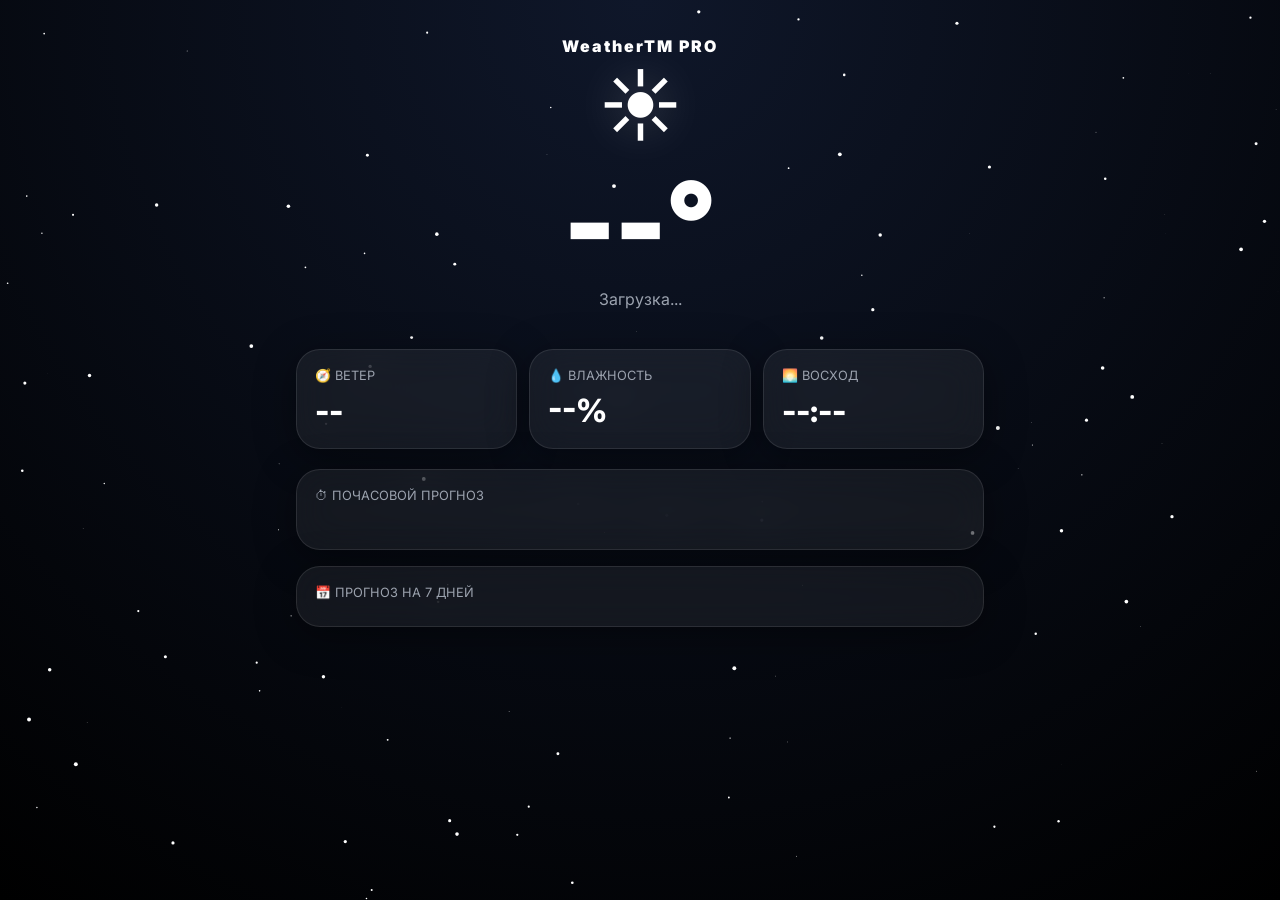
<file: index.html>
<!DOCTYPE html>
<html lang="ru">
<head>
<meta charset="UTF-8">
<meta name="viewport" content="width=device-width,initial-scale=1">
<title>WeatherTM Pro AMOLED</title>
<link href="https://fonts.googleapis.com/css2?family=Inter:wght@400;600;700;800;900&display=swap" rel="stylesheet">
<style>
*{margin:0;padding:0;box-sizing:border-box}
:root{
--glass:rgba(255,255,255,.06);
--border:rgba(255,255,255,.1);
--text:#fff;
--muted:#9ca3af;
--accent:#22d3ee;
}
body{
font-family:Inter,sans-serif;
background:radial-gradient(circle at top,#0f172a,#000);
color:#fff;overflow-x:hidden;min-height:100vh;
}
#bg{
position:fixed;inset:0;z-index:-1;
}
.container{max-width:720px;margin:auto;padding:16px}
.hero{text-align:center;padding:20px 0}
.icon{font-size:5rem;filter:drop-shadow(0 0 20px rgba(255,255,255,.2))}
.temp{font-size:7rem;font-weight:900}
.feels{color:var(--muted)}
.glass{
background:var(--glass);
backdrop-filter:blur(18px);
border:1px solid var(--border);
border-radius:24px;
box-shadow:0 8px 40px rgba(0,0,0,.4);
}
.widgets{
display:grid;
grid-template-columns:repeat(3,1fr);
gap:12px;
margin:20px 0;
}
.card{padding:18px}
.label{font-size:.8rem;color:var(--muted);margin-bottom:8px}
.value{font-size:2rem;font-weight:800}
.hourly{display:flex;gap:10px;overflow:auto;padding:10px}
.hour{min-width:90px;padding:14px;text-align:center}
.forecast-row{
display:flex;justify-content:space-between;
padding:14px;border-bottom:1px solid rgba(255,255,255,.06)
}
.forecast-row:last-child{border-bottom:none}
.fade{animation:fade .8s ease}
@keyframes fade{from{opacity:0;transform:translateY(20px)}to{opacity:1}}
@media(max-width:600px){
.widgets{grid-template-columns:1fr}
.temp{font-size:5rem}
}
</style>
</head>
<body>
<canvas id="bg"></canvas>

<div class="container fade">
<div class="hero">
<div style="font-weight:900;letter-spacing:2px">WeatherTM PRO</div>
<div id="icon" class="icon">☀️</div>
<div class="temp"><span id="temp">--</span>°</div>
<div id="feels" class="feels">Загрузка...</div>
</div>

<div class="widgets">
<div class="glass card"><div class="label">🧭 ВЕТЕР</div><div id="wind" class="value">--</div></div>
<div class="glass card"><div class="label">💧 ВЛАЖНОСТЬ</div><div id="hum" class="value">--%</div></div>
<div class="glass card"><div class="label">🌅 ВОСХОД</div><div id="sun" class="value">--:--</div></div>
</div>

<div class="glass card">
<div class="label">⏱ ПОЧАСОВОЙ ПРОГНОЗ</div>
<div id="hourly" class="hourly"></div>
</div>

<div class="glass card" style="margin-top:16px">
<div class="label">📅 ПРОГНОЗ НА 7 ДНЕЙ</div>
<div id="forecast"></div>
</div>
</div>

<script>
const API="https://api.open-meteo.com/v1/forecast?latitude=55.44&longitude=65.34&current=temperature_2m,relative_humidity_2m,apparent_temperature,weather_code,wind_speed_10m&hourly=temperature_2m&daily=temperature_2m_max,temperature_2m_min,sunrise&forecast_days=7&timezone=auto";

async function load(){
 const r=await fetch(API);
 const d=await r.json();

 const tempEl=document.getElementById('temp');
 const feelsEl=document.getElementById('feels');
 const windEl=document.getElementById('wind');
 const humEl=document.getElementById('hum');
 const sunEl=document.getElementById('sun');

 tempEl.textContent=Math.round(d.current.temperature_2m);
 feelsEl.textContent='Ощущается как '+Math.round(d.current.apparent_temperature)+'°';
 windEl.textContent=Math.round(d.current.wind_speed_10m)+' м/с';
 humEl.textContent=d.current.relative_humidity_2m+'%';
 sunEl.textContent=new Date(d.daily.sunrise[0]).toLocaleTimeString('ru-RU',{hour:'2-digit',minute:'2-digit'});

 const h=document.getElementById('hourly');
 h.innerHTML='';

 const currentIndex=d.hourly.time.findIndex(t=>new Date(t)>new Date());
 const startIndex=currentIndex >= 0 ? currentIndex : 0;

 for(let i=startIndex;i<Math.min(startIndex+24,d.hourly.temperature_2m.length);i++){
   const hour=new Date(d.hourly.time[i]).getHours().toString().padStart(2,'0');
   h.innerHTML+=`<div class="glass hour">${hour}:00<br><b>${Math.round(d.hourly.temperature_2m[i])}°</b></div>`;
 }

 const f=document.getElementById('forecast');
 f.innerHTML='';

 d.daily.time.slice(0,7).forEach((day,i)=>{
   f.innerHTML+=`<div class="forecast-row"><span>${new Date(day).toLocaleDateString('ru-RU',{weekday:'long'})}</span><b>${Math.round(d.daily.temperature_2m_max[i])}° / ${Math.round(d.daily.temperature_2m_min[i])}°</b></div>`;
 });
}
load().catch(console.error);

const c=document.getElementById('bg'),x=c.getContext('2d');
function rs(){c.width=innerWidth;c.height=innerHeight}
rs();onresize=rs;
const stars=[...Array(120)].map(()=>({x:Math.random()*innerWidth,y:Math.random()*innerHeight,r:Math.random()*2}));
(function a(){
x.clearRect(0,0,c.width,c.height);
x.fillStyle='white';
stars.forEach(s=>{x.beginPath();x.arc(s.x,s.y,s.r,0,7);x.fill();s.y+=.15;if(s.y>innerHeight)s.y=0;});
requestAnimationFrame(a);
})();
</script>
</body>
</html>
</file>
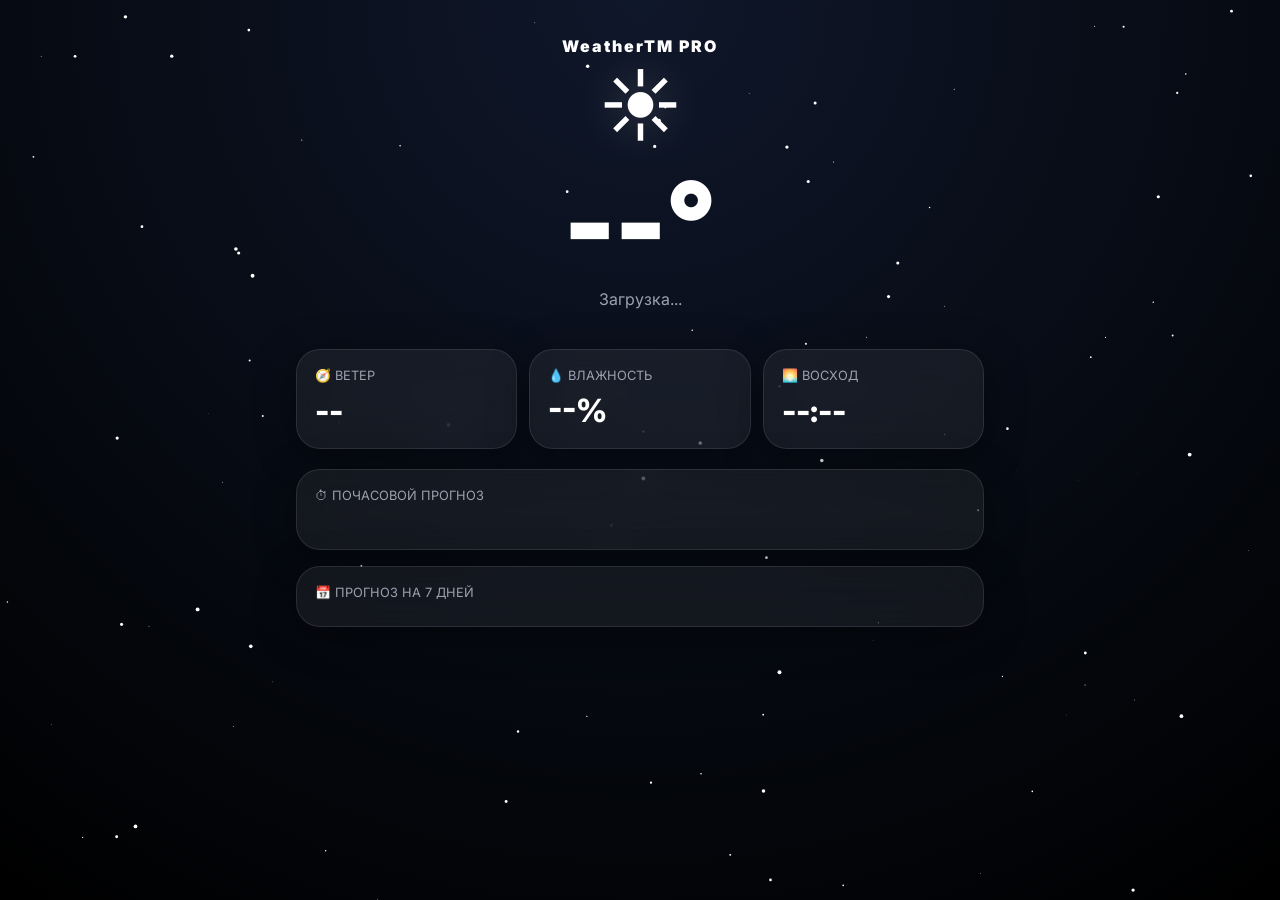
<file: WeatherTM_PRO_AMOLED.html>
<!DOCTYPE html>
<html lang="ru">
<head>
<meta charset="UTF-8">
<meta name="viewport" content="width=device-width,initial-scale=1">
<title>WeatherTM Pro AMOLED</title>
<link href="https://fonts.googleapis.com/css2?family=Inter:wght@400;600;700;800;900&display=swap" rel="stylesheet">
<style>
*{margin:0;padding:0;box-sizing:border-box}
:root{
--glass:rgba(255,255,255,.06);
--border:rgba(255,255,255,.1);
--text:#fff;
--muted:#9ca3af;
--accent:#22d3ee;
}
body{
font-family:Inter,sans-serif;
background:radial-gradient(circle at top,#0f172a,#000);
color:#fff;overflow-x:hidden;min-height:100vh;
}
#bg{
position:fixed;inset:0;z-index:-1;
}
.container{max-width:720px;margin:auto;padding:16px}
.hero{text-align:center;padding:20px 0}
.icon{font-size:5rem;filter:drop-shadow(0 0 20px rgba(255,255,255,.2))}
.temp{font-size:7rem;font-weight:900}
.feels{color:var(--muted)}
.glass{
background:var(--glass);
backdrop-filter:blur(18px);
border:1px solid var(--border);
border-radius:24px;
box-shadow:0 8px 40px rgba(0,0,0,.4);
}
.widgets{
display:grid;
grid-template-columns:repeat(3,1fr);
gap:12px;
margin:20px 0;
}
.card{padding:18px}
.label{font-size:.8rem;color:var(--muted);margin-bottom:8px}
.value{font-size:2rem;font-weight:800}
.hourly{display:flex;gap:10px;overflow:auto;padding:10px}
.hour{min-width:90px;padding:14px;text-align:center}
.forecast-row{
display:flex;justify-content:space-between;
padding:14px;border-bottom:1px solid rgba(255,255,255,.06)
}
.forecast-row:last-child{border-bottom:none}
.fade{animation:fade .8s ease}
@keyframes fade{from{opacity:0;transform:translateY(20px)}to{opacity:1}}
@media(max-width:600px){
.widgets{grid-template-columns:1fr}
.temp{font-size:5rem}
}
</style>
</head>
<body>
<canvas id="bg"></canvas>

<div class="container fade">
<div class="hero">
<div style="font-weight:900;letter-spacing:2px">WeatherTM PRO</div>
<div id="icon" class="icon">☀️</div>
<div class="temp"><span id="temp">--</span>°</div>
<div id="feels" class="feels">Загрузка...</div>
</div>

<div class="widgets">
<div class="glass card"><div class="label">🧭 ВЕТЕР</div><div id="wind" class="value">--</div></div>
<div class="glass card"><div class="label">💧 ВЛАЖНОСТЬ</div><div id="hum" class="value">--%</div></div>
<div class="glass card"><div class="label">🌅 ВОСХОД</div><div id="sun" class="value">--:--</div></div>
</div>

<div class="glass card">
<div class="label">⏱ ПОЧАСОВОЙ ПРОГНОЗ</div>
<div id="hourly" class="hourly"></div>
</div>

<div class="glass card" style="margin-top:16px">
<div class="label">📅 ПРОГНОЗ НА 7 ДНЕЙ</div>
<div id="forecast"></div>
</div>
</div>

<script>
const API="https://api.open-meteo.com/v1/forecast?latitude=55.44&longitude=65.34&current=temperature_2m,relative_humidity_2m,apparent_temperature,weather_code,wind_speed_10m&hourly=temperature_2m&daily=temperature_2m_max,temperature_2m_min,sunrise&forecast_days=7&timezone=auto";

async function load(){
 const r=await fetch(API);
 const d=await r.json();

 temp.textContent=Math.round(d.current.temperature_2m);
 feels.textContent='Ощущается как '+Math.round(d.current.apparent_temperature)+'°';
 wind.textContent=Math.round(d.current.wind_speed_10m)+' м/с';
 hum.textContent=d.current.relative_humidity_2m+'%';
 sun.textContent=new Date(d.daily.sunrise[0]).toLocaleTimeString('ru-RU',{hour:'2-digit',minute:'2-digit'});

 const h=document.getElementById('hourly');
 for(let i=0;i<24;i++){
 h.innerHTML+=`<div class="glass hour">${i}:00<br><b>${Math.round(d.hourly.temperature_2m[i])}°</b></div>`;
 }

 const f=document.getElementById('forecast');
 d.daily.time.forEach((day,i)=>{
  f.innerHTML+=`<div class="forecast-row"><span>${new Date(day).toLocaleDateStringc('ru-RU',{weekday:'long'})}</span><b>${Math.round(d.daily.temperature_2m_max[i])}° / ${Math.round(d.daily.temperature_2m_min[i])}°</b></div>`;
 });
}
load();

const c=document.getElementById('bg'),x=c.getContext('2d');
function rs(){c.width=innerWidth;c.height=innerHeight}
rs();onresize=rs;
const stars=[...Array(120)].map(()=>({x:Math.random()*innerWidth,y:Math.random()*innerHeight,r:Math.random()*2}));
(function a(){
x.clearRect(0,0,c.width,c.height);
x.fillStyle='white';
stars.forEach(s=>{x.beginPath();x.arc(s.x,s.y,s.r,0,7);x.fill();s.y+=.15;if(s.y>innerHeight)s.y=0;});
requestAnimationFrame(a);
})();
</script>
</body>
</html>
</file>
